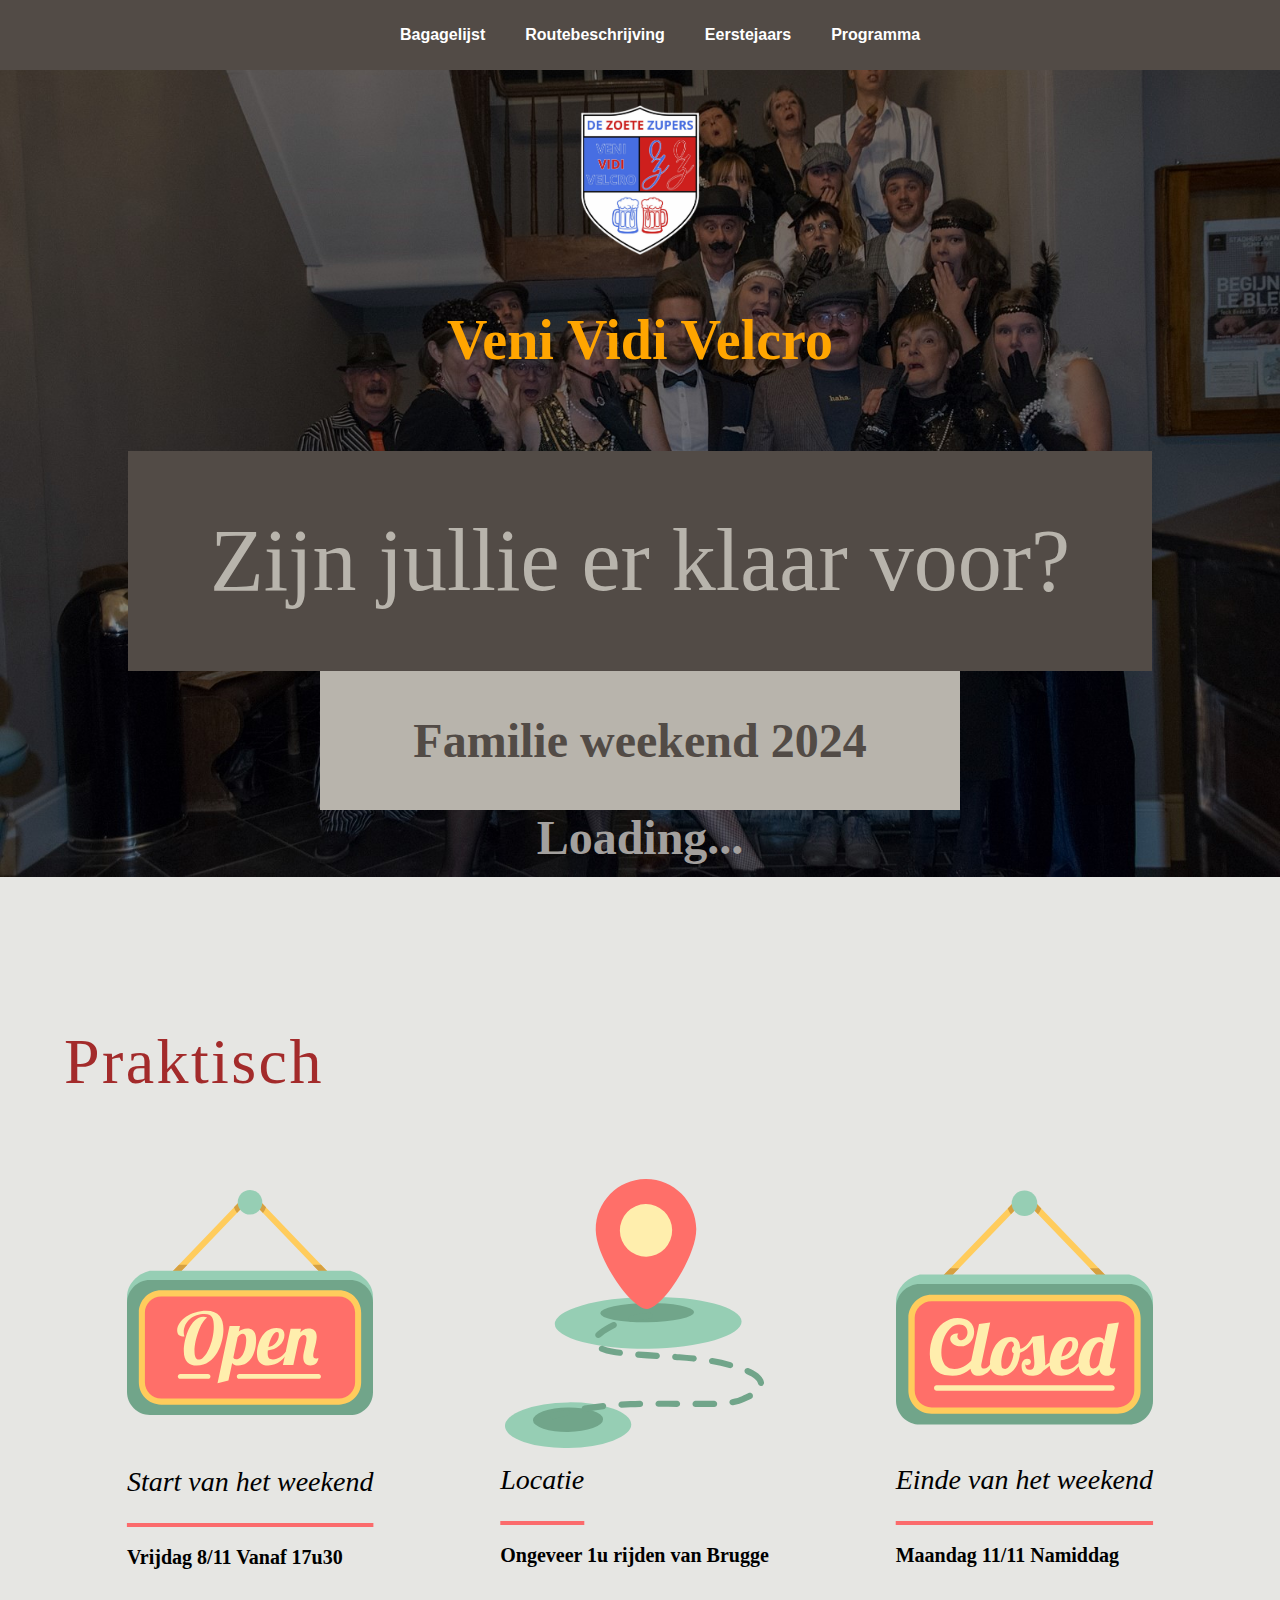
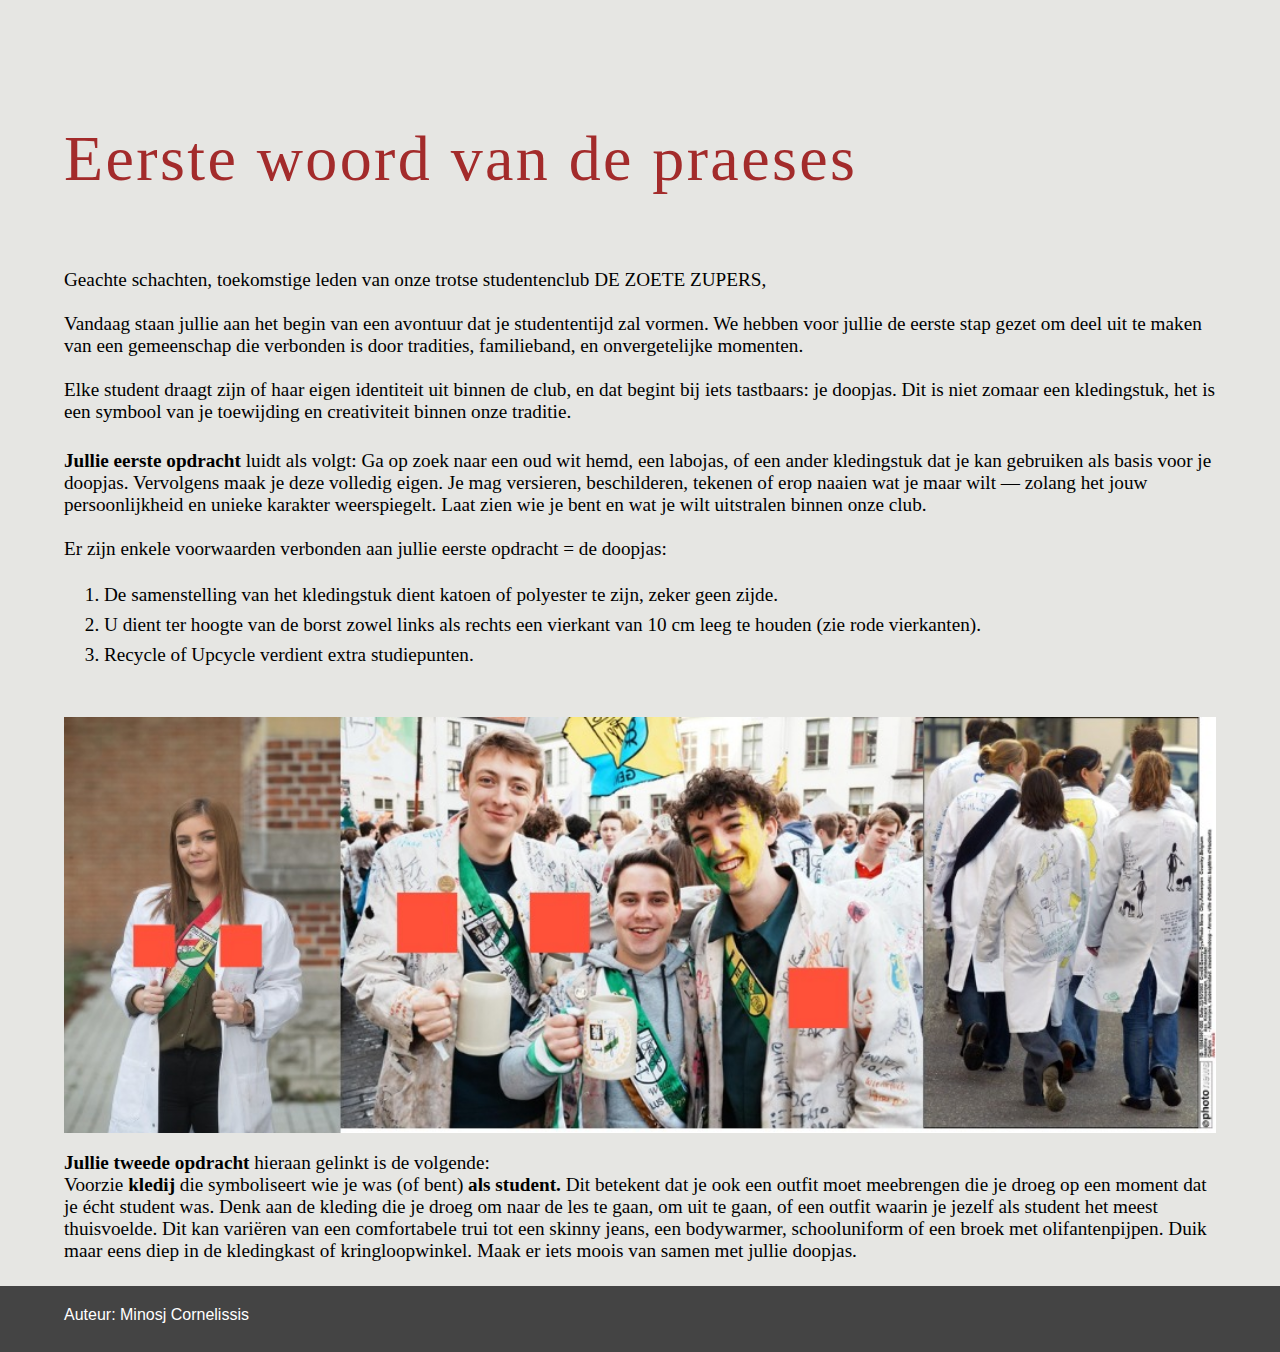
<file: index.html>
<!DOCTYPE html>
<html lang="nl">
<head>
    <meta charset="UTF-8">
    <meta name = "viewport" content = "width=device-width, initial-scale = 1, user-scalable=no maximum-scale=1">
    <meta name = "author" content = "Simon Cornelissis">
    <meta name = "description" content = "De Zoete Zupers website">
    <title>De Zoete Zupers</title>
    <link rel = "icon" type="image/png" href= "/images/Icons/kleurtransparent.png">
    <!-- Personal Stylesheet -->
    <link href= "stylesheet.css" rel = "stylesheet">
</head>
<body>
    <div class ="background">
        <header>
            <nav>
                <div class="burger" id="burger">
                    &#9776;
                  </div>
                <ul class="nav-links" id="nav-links">
                    <li><a href="bagagelijst/index.html">Bagagelijst</a></li>
                    <li><a href="routebeschrijving/index.html">Routebeschrijving</a></li>
                    <li><a href="eerstejaars/index.html">Eerstejaars</a></li>
                    <li><a href="programma/index.html">Programma</a>
                    </li>

                    
                </ul>
            </nav>
            <a href= "#">
                <div class="logo">
                    <img src="/images/Icons/kleurtransparent.png" alt="DeZoeteZupers Logo" title="Veni Vidi Velcro">
                </div>
              </a>
            <h2>Veni Vidi Velcro</h2>
        </header>
        <main>
            <div class="title">
                <h1>Zijn jullie er klaar voor?</h1>
            </div>
            <div class="subtitle">
                <h2>Familie weekend 2024</h2>
            </div>
            <div class="countdown-container">
                <div id="countdown" class="time">Loading...</div>
            </div>
            <div class="flex">
                <h2 class="praktisch-h2">Praktisch</h2>
            </div>
            <section class="praktische-informatie">
                <section class="open">
                    <img src="praktisch/images/reshot-icon-open-Y4J3NUPBLQ.svg" alt = "open" title = "open">
                    <h2>
                        Start van het weekend
                    </h2>
                    <p>
                        Vrijdag 8/11
                        Vanaf 17u30
                    </p>
        
                </section>
                <section class="map">
                    <img src="praktisch/images/reshot-icon-location-U8SKFGC7RP.svg" alt = "map" title = "map">
                    <h2>
                        Locatie
                    </h2>
                    <p>
                        Ongeveer 1u rijden van
                        Brugge
        
                    </p>
                    
                </section>
                <section class="closed">
                    <img src="praktisch/images/reshot-icon-closed-V5QFMRJ8ST.svg    " alt = "open" title = "open">
                    <h2>
                        Einde van het weekend
                    </h2>
                    <p>
                        Maandag 11/11
                        Namiddag
                    </p>
                    
                </section>

            </section>
            <section class = "eerste-woord">
                <h2>Eerste woord van de praeses</h2>
                <p>
                    Geachte schachten, toekomstige leden van onze trotse studentenclub DE ZOETE ZUPERS,
                    <br><br>
                    Vandaag staan jullie aan het begin van een avontuur dat je studententijd zal vormen.
                    We hebben voor jullie de eerste stap gezet om deel uit te maken van een gemeenschap die verbonden is door tradities,
                    familieband, en onvergetelijke momenten.
                    <br><br>
                    Elke student draagt zijn of haar eigen identiteit uit binnen de club, en dat begint bij iets tastbaars: je doopjas.
                    Dit is niet zomaar een kledingstuk, het is een symbool van je toewijding en creativiteit binnen onze traditie.
                </p>
                <p>
                    <b>Jullie eerste opdracht</b> luidt als volgt:
                    Ga op zoek naar een oud wit hemd, een labojas, of een ander kledingstuk dat je kan gebruiken als basis voor je doopjas.
                    Vervolgens maak je deze volledig eigen. Je mag versieren, beschilderen, tekenen of erop naaien wat je maar wilt — zolang
                    het jouw persoonlijkheid en unieke karakter weerspiegelt. Laat zien wie je bent en wat je wilt uitstralen binnen onze club.
                    <br><br>
                    Er zijn enkele voorwaarden verbonden aan jullie eerste opdracht = de doopjas:
                    <ol>
                        <li>De samenstelling van het kledingstuk dient katoen of polyester te zijn, zeker geen zijde.</li>
                        <li>U dient ter hoogte van de borst zowel links als rechts een vierkant van 10 cm leeg te houden (zie rode vierkanten).</li>
                        <li>Recycle of Upcycle verdient extra studiepunten.</li>
                    </ol>
                </p>
                <img src="images/Icons/pages/IMG-20241003-WA0001.jpg" alt="doopjassen" titel="Versiering doopjassen">
                <p>
                    <b>Jullie tweede opdracht</b> hieraan gelinkt is de volgende:<br>
                    Voorzie <b>kledij</b> die symboliseert wie je was (of bent) <b>als student.</b> Dit betekent dat je ook een outfit moet meebrengen die je
                    droeg op een moment dat je écht student was. Denk aan de kleding die je droeg om naar de les te gaan, om uit te gaan, of
                    een outfit waarin je jezelf als student het meest thuisvoelde. Dit kan variëren van een comfortabele trui tot een skinny
                    jeans, een bodywarmer, schooluniform of een broek met olifantenpijpen. Duik maar eens diep in de kledingkast of
                    kringloopwinkel. Maak er iets moois van samen met jullie doopjas.
                </p>
            </section>
        </main>
        <footer>
            <p>Auteur: Minosj Cornelissis</p>
        </footer>
    </div>
    <script src="clock.js"></script>
    <script src="burger.js"></script>
    <script type="text/javascript">
        var elm=document.getElementsByTagName("html")[0];
        elm.style.display="none";
        document.addEventListener("DOMContentLoaded",function(event) {elm.style.display="block"; });
        </script>

</html>
</file>
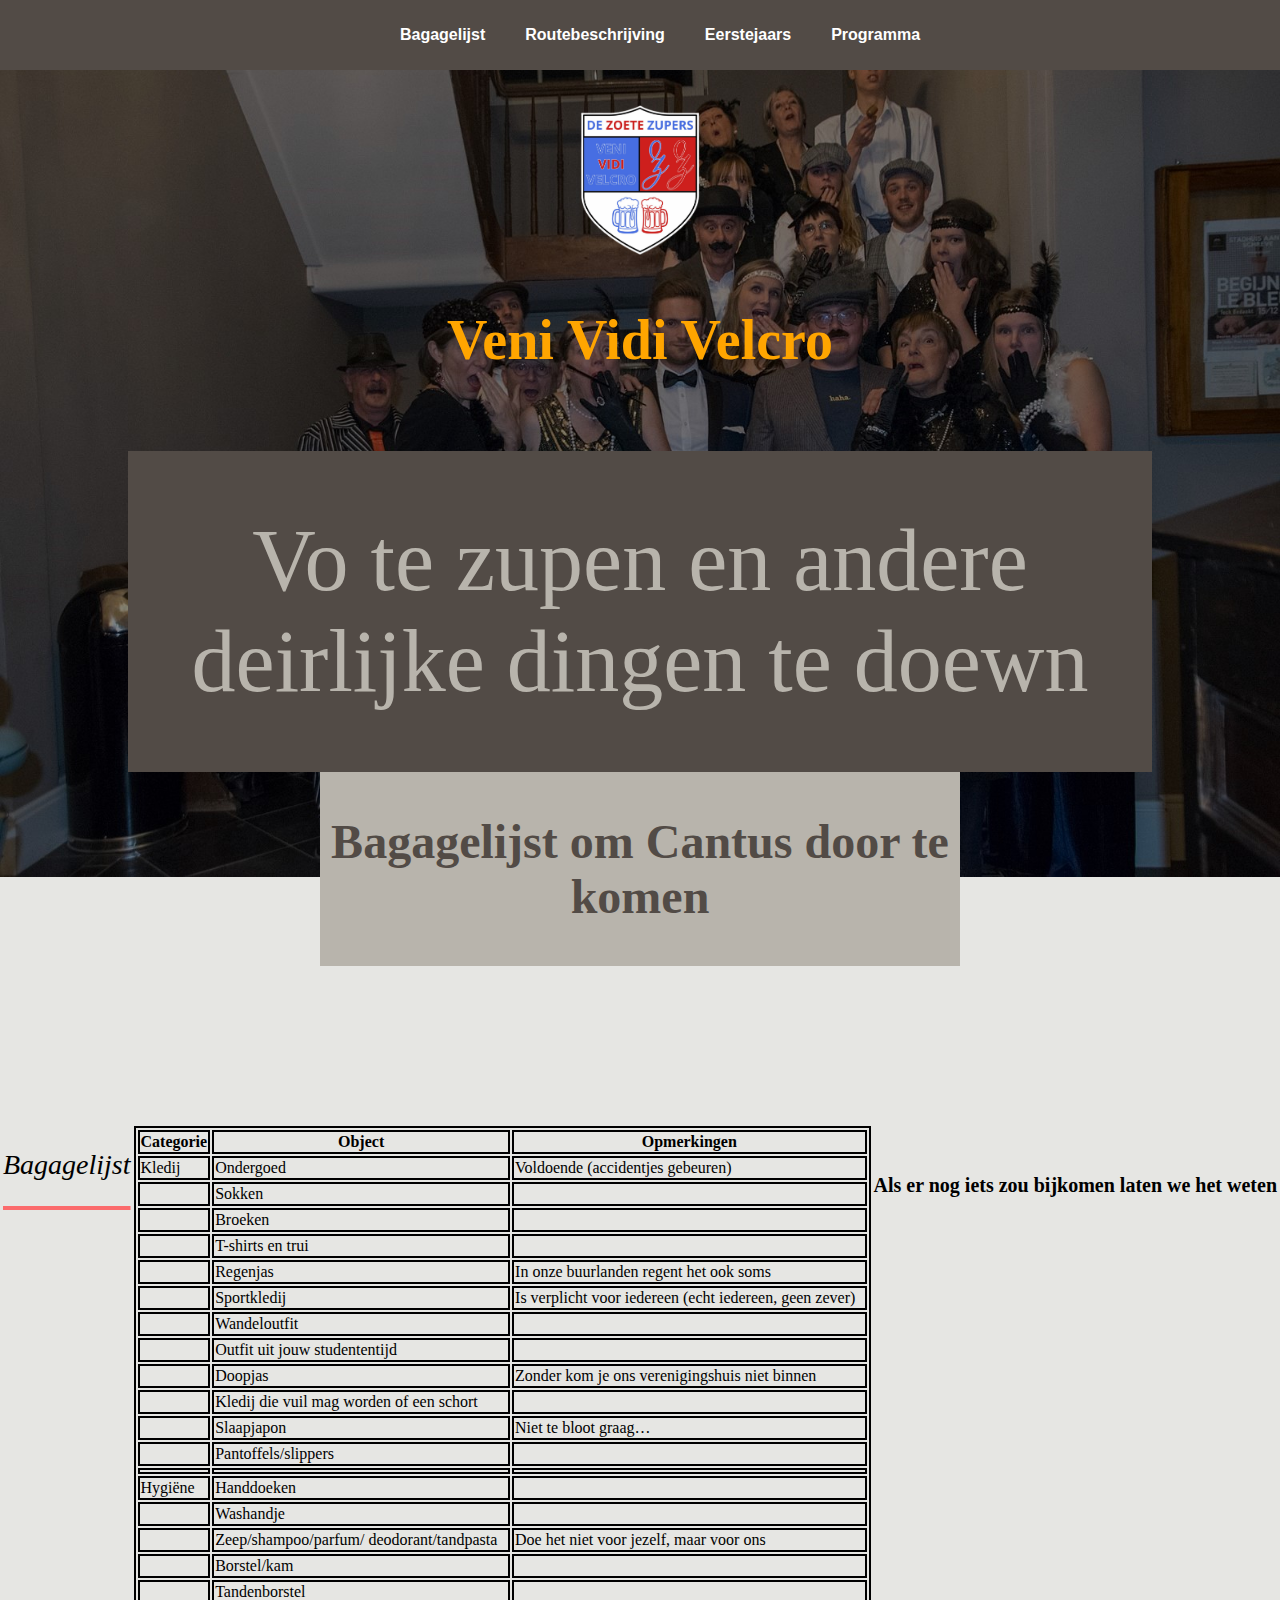
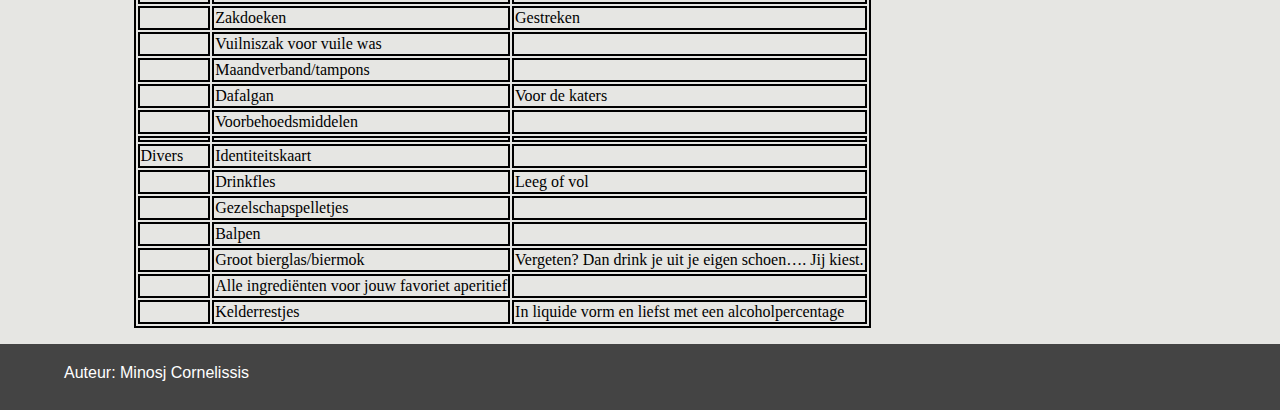
<file: bagagelijst/index.html>
<!DOCTYPE html>
<html lang="nl">
<head>
    <meta charset="UTF-8">
    <meta name = "viewport" content = "width=device-width, initial-scale = 1, user-scalable=no maximum-scale=1">
    <meta name = "author" content = "Simon Cornelissis">
    <meta name = "description" content = "Baggagelijst zoe daje zoe kunn zupen">
    <title>De Zoete Zupers | Baggagelijst</title>
    <link rel = "icon" type="image/png" href= "../images/Icons/kleurtransparent.png">
    <!-- Personal Stylesheet -->
    <link href= "../stylesheet.css" rel = "stylesheet">
</head>
<body>
  <div class = "background">
    <header>
      <nav>
          <div class="burger" id="burger">
              &#9776;
          </div>
          <ul class="nav-links" id="nav-links">
              <li><a href="#">Bagagelijst</a></li>
              <li><a href="../routebeschrijving/index.html">Routebeschrijving</a></li>
              <li><a href="../eerstejaars/index.html">Eerstejaars</a></li>
              <li><a href="../programma/index.html">Programma</a>
            </li>

          </ul>
      </nav>
      <a href= "../index.html">
        <div class="logo">
            <img src="/images/Icons/kleurtransparent.png" alt="DeZoeteZupers Logo" title="Veni Vidi Velcro">
        </div>
      </a>
      <h2>Veni Vidi Velcro</h2>
  </header>
    <main>
      <div class="title">
        <h1>Vo te zupen en andere deirlijke dingen te doewn </h1>
    </div>
    <div class="subtitle">
        <h2>Bagagelijst om Cantus door te komen</h2>
    </div>
    <section class="praktische-informatie baggagelijst">
      <h2>Bagagelijst</h2>
        <table class = "baggage"><thead>
            <tr>
              <th>Categorie</th>
              <th>Object</th>
              <th>Opmerkingen</th>
            </tr></thead>
          <tbody>
            <tr>
              <td>Kledij</td>
              <td>Ondergoed</td>
              <td>Voldoende &#40;accidentjes gebeuren&#41;</td>
            </tr>
            <tr>
              <td></td>
              <td>Sokken</td>
              <td></td>
            </tr>
            <tr>
              <td></td>
              <td>Broeken</td>
              <td></td>
            </tr>
            <tr>
              <td></td>
              <td>T-shirts en trui</td>
              <td></td>
            </tr>
            <tr>
              <td></td>
              <td>Regenjas</td>
              <td>In onze buurlanden regent het
                ook soms</td>
            </tr>
            <tr>
              <td></td>
              <td>Sportkledij</td>
              <td>Is verplicht voor iedereen &#40;echt
                iedereen, geen zever&#41;</td>
            </tr>
            <tr>
              <td></td>
              <td>Wandeloutfit</td>
              <td></td>
            </tr>
            <tr>
              <td></td>
              <td>Outfit uit jouw studententijd</td>
              <td></td>
            </tr>
            <tr>
              <td></td>
              <td>Doopjas</td>
              <td>Zonder kom je ons
                verenigingshuis niet binnen</td>
            </tr>
            <tr>
              <td></td>
              <td>Kledij die vuil mag worden of een
                schort</td>
              <td></td>
            </tr>
            <tr>
              <td></td>
              <td>Slaapjapon</td>
              <td>Niet te bloot graag…</td>
            </tr>
            <tr>
              <td></td>
              <td>Pantoffels/slippers</td>
              <td></td>
            </tr>
            <tr>
              <td></td>
              <td></td>
              <td></td>
            </tr>
            <tr>
              <td>Hygiëne</td>
              <td>Handdoeken</td>
              <td></td>
            </tr>
            <tr>
              <td></td>
              <td>Washandje</td>
              <td></td>
            </tr>
            <tr>
              <td></td>
              <td>Zeep/shampoo/parfum/
                deodorant/tandpasta</td>
              <td>Doe het niet voor jezelf, maar
                voor ons</td>
            </tr>
            <tr>
              <td></td>
              <td>Borstel/kam</td>
              <td></td>
            </tr>
            <tr>
              <td></td>
              <td>Tandenborstel</td>
              <td></td>
            </tr>
            <tr>
              <td></td>
              <td>Zakdoeken</td>
              <td>Gestreken</td>
            </tr>
            <tr>
              <td></td>
              <td>Vuilniszak voor vuile was</td>
              <td></td>
            </tr>
            <tr>
              <td></td>
              <td>Maandverband/tampons</td>
              <td></td>
            </tr>
            <tr>
              <td></td>
              <td>Dafalgan</td>
              <td>Voor de katers</td>
            </tr>
            <tr>
              <td></td>
              <td>Voorbehoedsmiddelen</td>
              <td></td>
            </tr>
            <tr>
              <td></td>
              <td></td>
              <td></td>
            </tr>
            <tr>
              <td>Divers</td>
              <td>Identiteitskaart</td>
              <td></td>
            </tr>
            <tr>
              <td></td>
              <td>Drinkfles</td>
              <td>Leeg of vol</td>
            </tr>
            <tr>
              <td></td>
              <td>Gezelschapspelletjes</td>
              <td></td>
            </tr>
            <tr>
              <td></td>
              <td>Balpen</td>
              <td></td>
            </tr>
            <tr>
              <td></td>
              <td>Groot bierglas/biermok</td>
              <td>Vergeten? Dan drink je uit je eigen
                schoen…. Jij kiest.</td>
            </tr>
            <tr>
              <td></td>
              <td>Alle ingrediënten voor jouw
                favoriet aperitief</td>
              <td></td>
            </tr>
            <tr>
              <td></td>
              <td>Kelderrestjes</td>
              <td>In liquide vorm en liefst met een
                alcoholpercentage</td>
            </tr>
          </tbody></table>
          <section class = "disclaimer">
            <p>Als er nog iets zou bijkomen laten we het weten</p>    
        </section>

    </section>
      </main>
      <footer>
          <p>Auteur: Minosj Cornelissis</p>
      </footer>

  </div>

    <script src="../burger.js"></script>
    <script type="text/javascript">
      var elm=document.getElementsByTagName("html")[0];
      elm.style.display="none";
      document.addEventListener("DOMContentLoaded",function(event) {elm.style.display="block"; });
      </script>
</body>
</html>
</file>
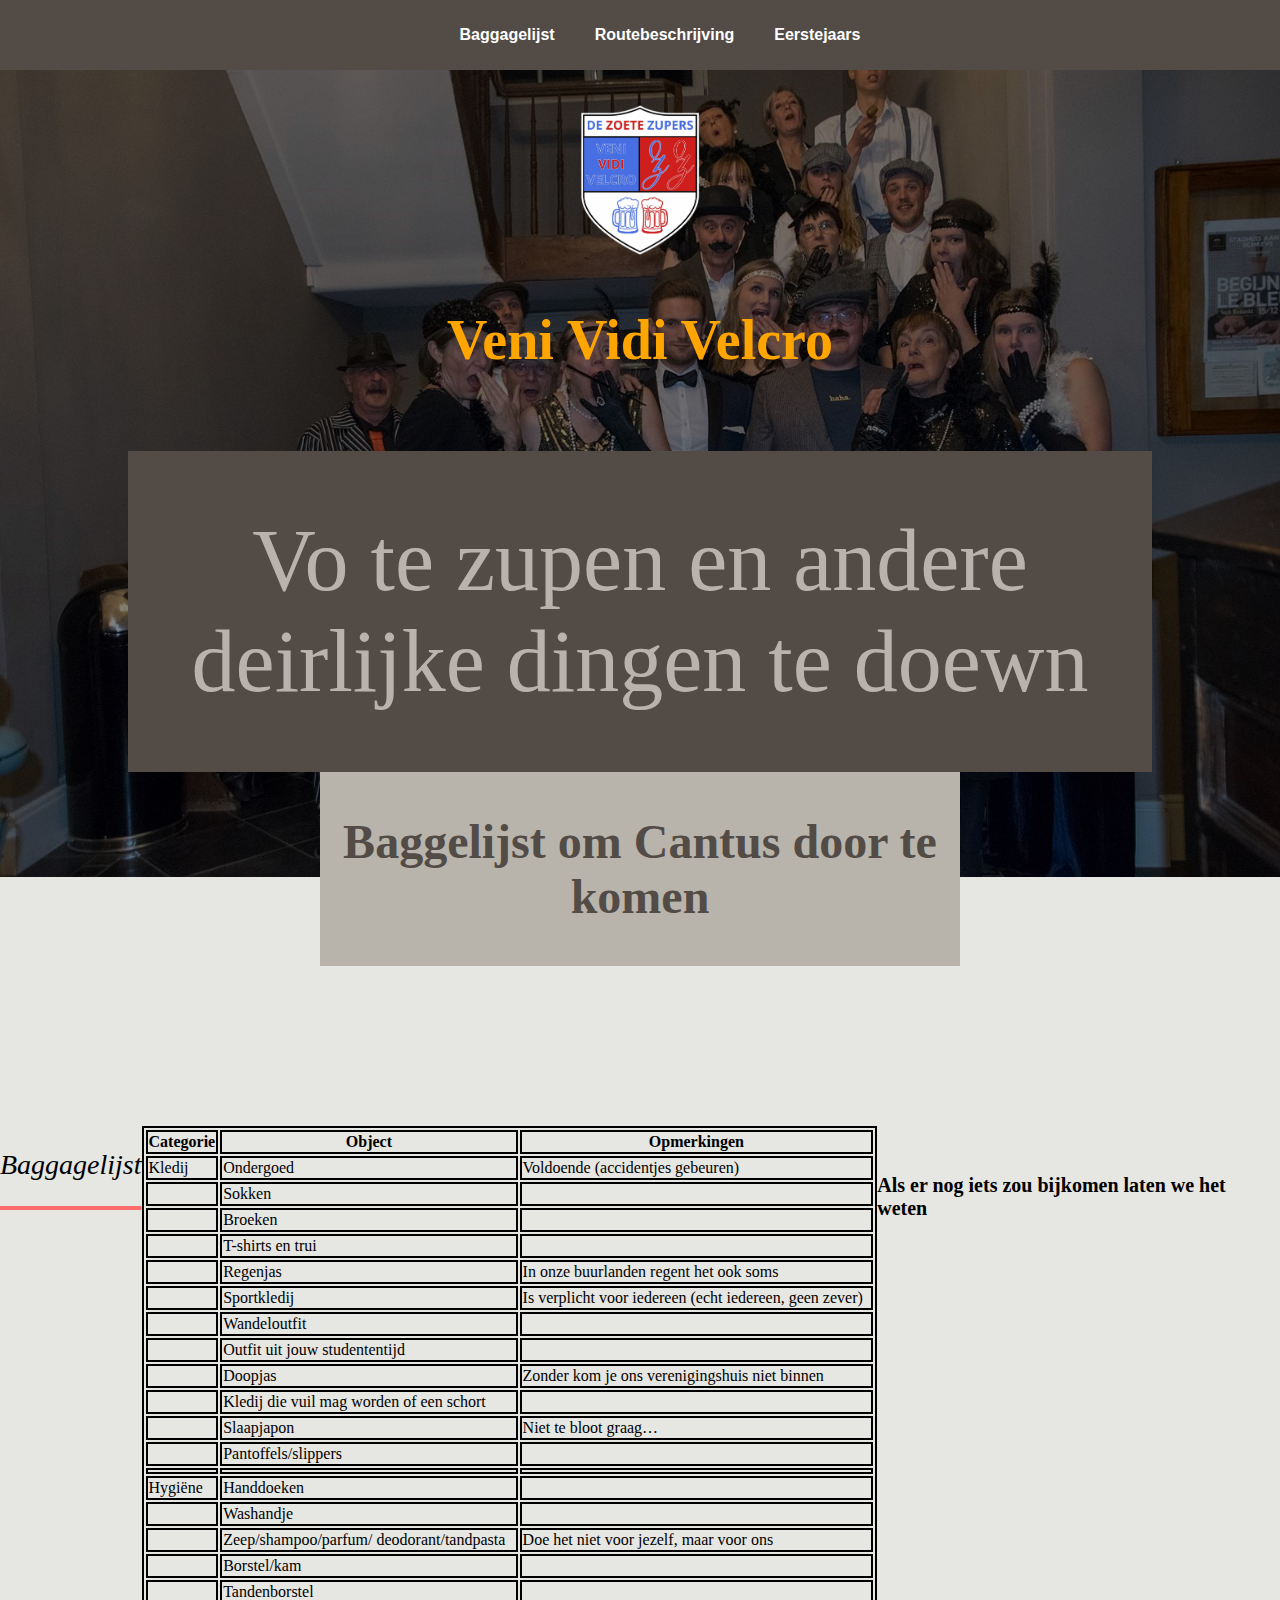
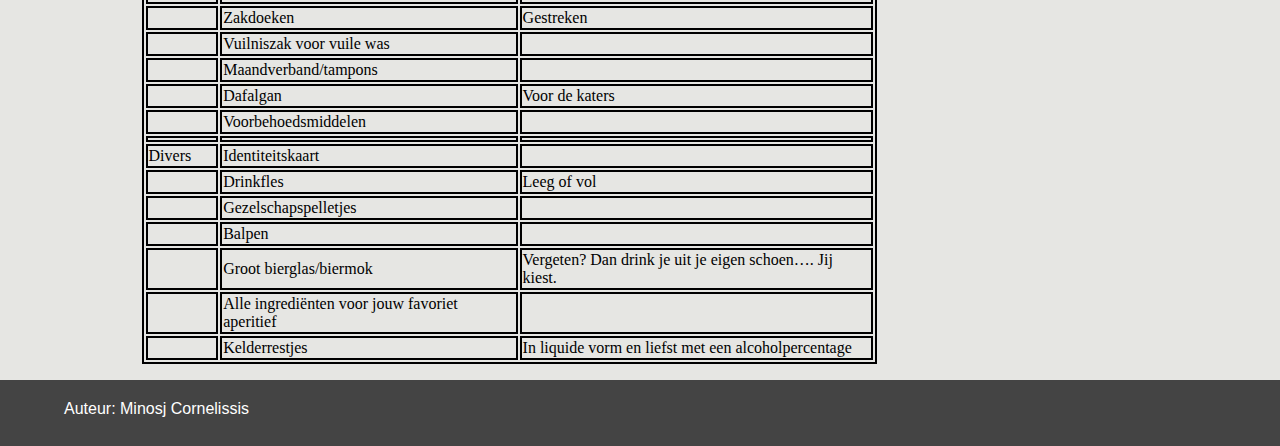
<file: baggagelijst/index.html>
<!DOCTYPE html>
<html lang="nl">
<head>
    <meta charset="UTF-8">
    <meta name = "viewport" content = "width=device-width, initial-scale = 1, user-scalable=no maximum-scale=1">
    <meta name = "author" content = "Simon Cornelissis">
    <meta name = "description" content = "Baggagelijst zoe daje zoe kunn zupen">
    <title>De Zoete Zupers | Baggagelijst</title>
    <link rel = "icon" type="image/png" href= "../images/Icons/kleurtransparent.png">
    <!-- Personal Stylesheet -->
    <link href= "../stylesheet.css" rel = "stylesheet">
</head>
<body>
  <div class = "background">
    <header>
      <nav>
          <div class="burger" id="burger">
              &#9776;
          </div>
          <ul class="nav-links" id="nav-links">
              <li><a href="#">Baggagelijst</a></li>
              <li><a href="#">Routebeschrijving</a></li>
              <li><a href="../eerstejaars/index.html">Eerstejaars</a></li>
                <ul>
                    <li><a href="#">Dag 1</a></li>
                    <li><a href="#">Dag 2</a></li>
                    <li><a href="#">Dag 3</a></li>
                    <li><a href="#">Dag 4</a></li>
                </ul>
            </li>
          </ul>
      </nav>
      <a href= "../index.html">
        <div class="logo">
            <img src="/images/Icons/kleurtransparent.png" alt="DeZoeteZupers Logo" title="Veni Vidi Velcro">
        </div>
      </a>
      <h2>Veni Vidi Velcro</h2>
  </header>
    <main>
      <div class="title">
        <h1>Vo te zupen en andere deirlijke dingen te doewn </h1>
    </div>
    <div class="subtitle">
        <h2>Baggelijst om Cantus door te komen</h2>
    </div>
    <section class="praktische-informatie baggagelijst">
      <h2>Baggagelijst</h2>
        <table class = "baggage"><thead>
            <tr>
              <th>Categorie</th>
              <th>Object</th>
              <th>Opmerkingen</th>
            </tr></thead>
          <tbody>
            <tr>
              <td>Kledij</td>
              <td>Ondergoed</td>
              <td>Voldoende &#40;accidentjes gebeuren&#41;</td>
            </tr>
            <tr>
              <td></td>
              <td>Sokken</td>
              <td></td>
            </tr>
            <tr>
              <td></td>
              <td>Broeken</td>
              <td></td>
            </tr>
            <tr>
              <td></td>
              <td>T-shirts en trui</td>
              <td></td>
            </tr>
            <tr>
              <td></td>
              <td>Regenjas</td>
              <td>In onze buurlanden regent het
                ook soms</td>
            </tr>
            <tr>
              <td></td>
              <td>Sportkledij</td>
              <td>Is verplicht voor iedereen &#40;echt
                iedereen, geen zever&#41;</td>
            </tr>
            <tr>
              <td></td>
              <td>Wandeloutfit</td>
              <td></td>
            </tr>
            <tr>
              <td></td>
              <td>Outfit uit jouw studententijd</td>
              <td></td>
            </tr>
            <tr>
              <td></td>
              <td>Doopjas</td>
              <td>Zonder kom je ons
                verenigingshuis niet binnen</td>
            </tr>
            <tr>
              <td></td>
              <td>Kledij die vuil mag worden of een
                schort</td>
              <td></td>
            </tr>
            <tr>
              <td></td>
              <td>Slaapjapon</td>
              <td>Niet te bloot graag…</td>
            </tr>
            <tr>
              <td></td>
              <td>Pantoffels/slippers</td>
              <td></td>
            </tr>
            <tr>
              <td></td>
              <td></td>
              <td></td>
            </tr>
            <tr>
              <td>Hygiëne</td>
              <td>Handdoeken</td>
              <td></td>
            </tr>
            <tr>
              <td></td>
              <td>Washandje</td>
              <td></td>
            </tr>
            <tr>
              <td></td>
              <td>Zeep/shampoo/parfum/
                deodorant/tandpasta</td>
              <td>Doe het niet voor jezelf, maar
                voor ons</td>
            </tr>
            <tr>
              <td></td>
              <td>Borstel/kam</td>
              <td></td>
            </tr>
            <tr>
              <td></td>
              <td>Tandenborstel</td>
              <td></td>
            </tr>
            <tr>
              <td></td>
              <td>Zakdoeken</td>
              <td>Gestreken</td>
            </tr>
            <tr>
              <td></td>
              <td>Vuilniszak voor vuile was</td>
              <td></td>
            </tr>
            <tr>
              <td></td>
              <td>Maandverband/tampons</td>
              <td></td>
            </tr>
            <tr>
              <td></td>
              <td>Dafalgan</td>
              <td>Voor de katers</td>
            </tr>
            <tr>
              <td></td>
              <td>Voorbehoedsmiddelen</td>
              <td></td>
            </tr>
            <tr>
              <td></td>
              <td></td>
              <td></td>
            </tr>
            <tr>
              <td>Divers</td>
              <td>Identiteitskaart</td>
              <td></td>
            </tr>
            <tr>
              <td></td>
              <td>Drinkfles</td>
              <td>Leeg of vol</td>
            </tr>
            <tr>
              <td></td>
              <td>Gezelschapspelletjes</td>
              <td></td>
            </tr>
            <tr>
              <td></td>
              <td>Balpen</td>
              <td></td>
            </tr>
            <tr>
              <td></td>
              <td>Groot bierglas/biermok</td>
              <td>Vergeten? Dan drink je uit je eigen
                schoen…. Jij kiest.</td>
            </tr>
            <tr>
              <td></td>
              <td>Alle ingrediënten voor jouw
                favoriet aperitief</td>
              <td></td>
            </tr>
            <tr>
              <td></td>
              <td>Kelderrestjes</td>
              <td>In liquide vorm en liefst met een
                alcoholpercentage</td>
            </tr>
          </tbody></table>
          <section class = "disclaimer">
            <p>Als er nog iets zou bijkomen laten we het weten</p>    
        </section>

    </section>
      </main>
      <footer>
          <p>Auteur: Minosj Cornelissis</p>
      </footer>

  </div>

    <script src="../burger.js"></script>
    <script type="text/javascript">
      var elm=document.getElementsByTagName("html")[0];
      elm.style.display="none";
      document.addEventListener("DOMContentLoaded",function(event) {elm.style.display="block"; });
      </script>
</body>
</html>
</file>
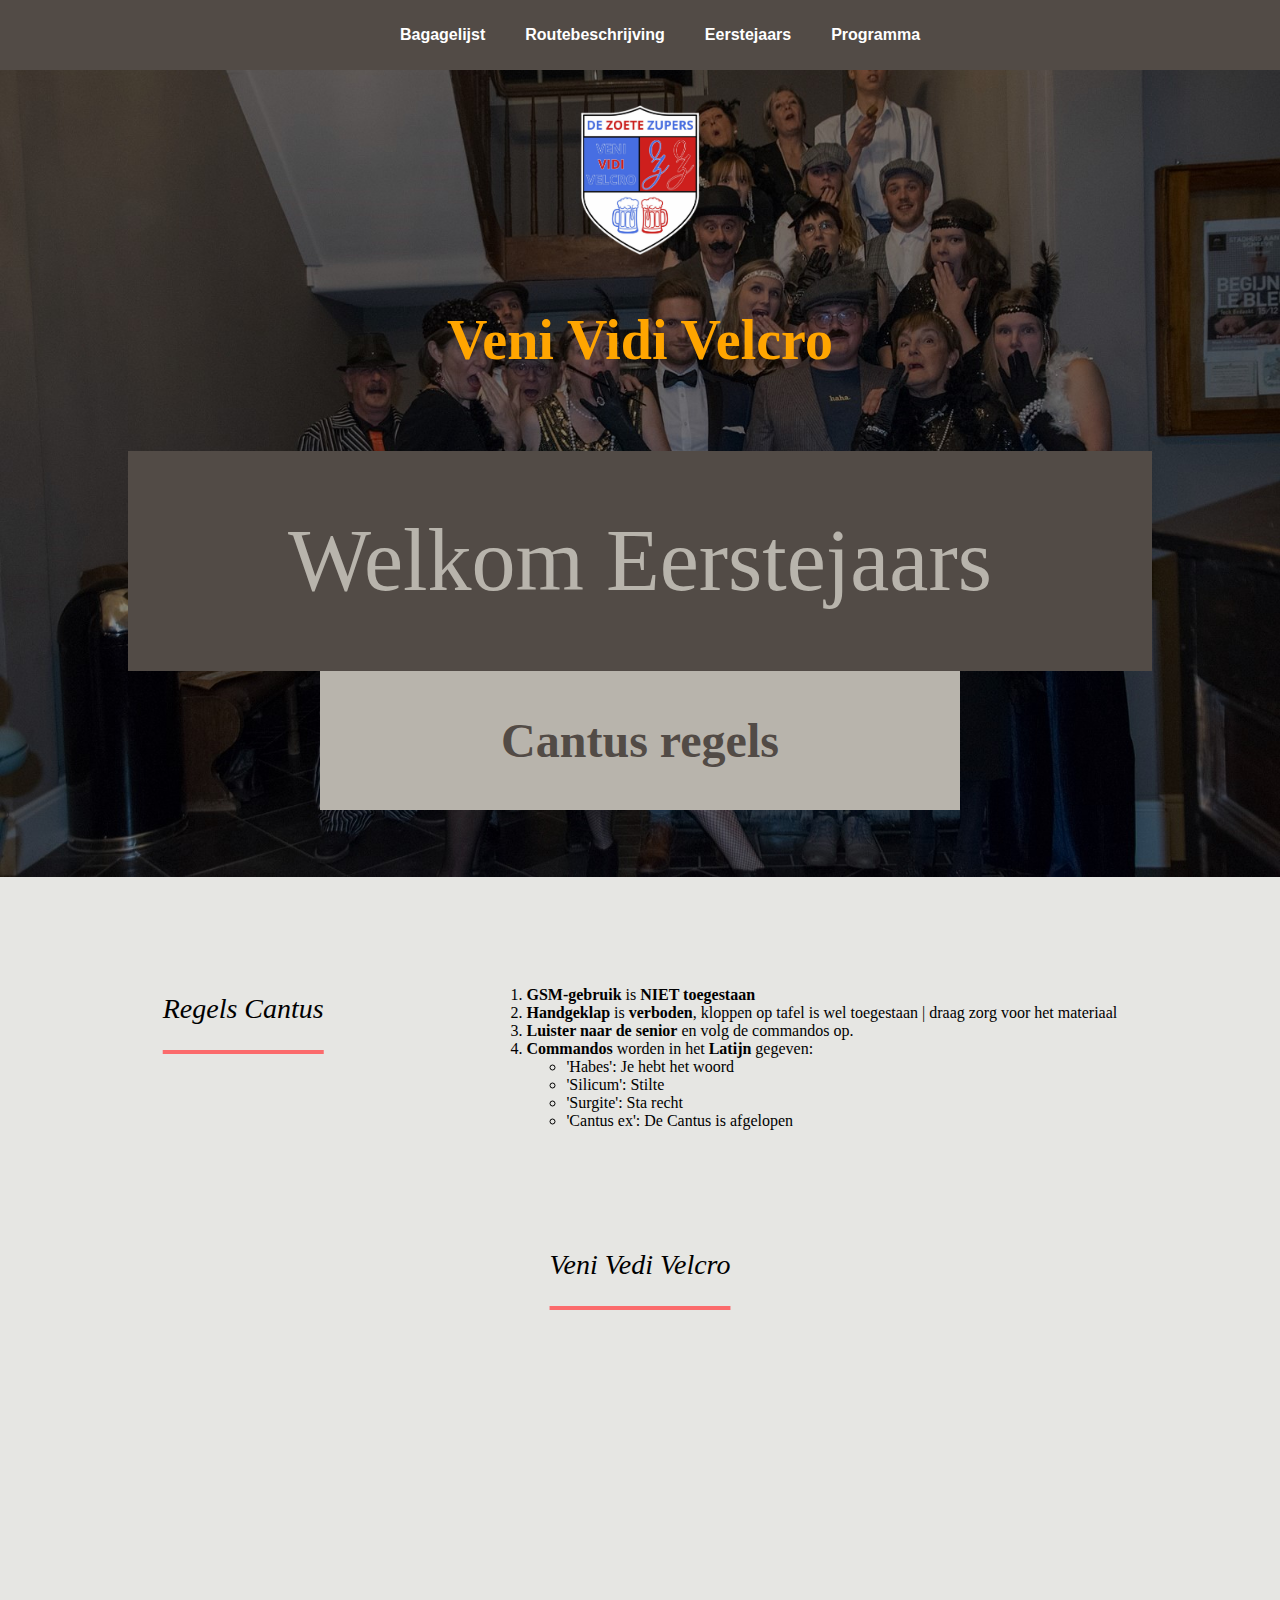
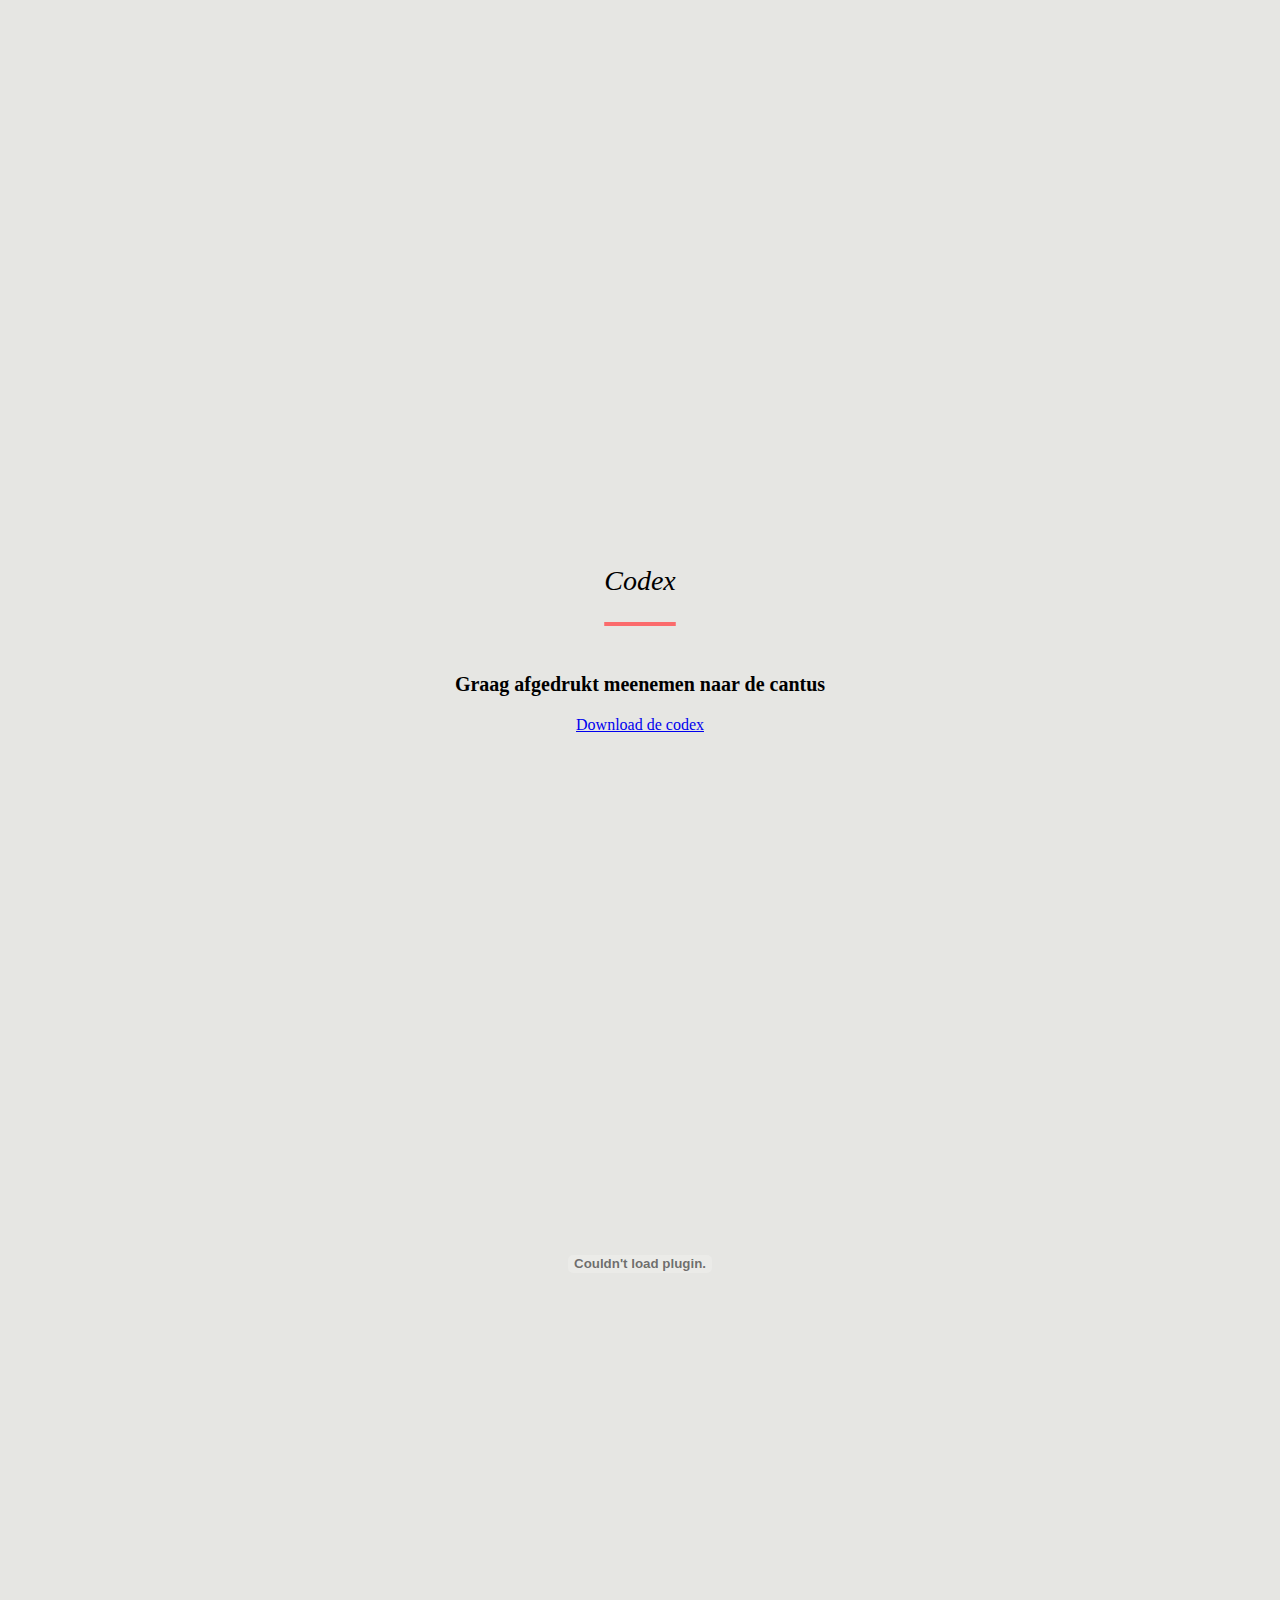
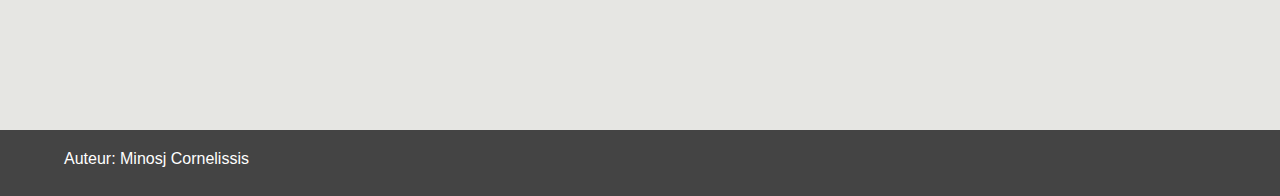
<file: eerstejaars/index.html>
<!DOCTYPE html>
<html lang="nl">
<head>
    <meta charset="UTF-8">
    <meta name = "viewport" content = "width=device-width, initial-scale = 1, user-scalable=no maximum-scale=1">
    <meta name = "author" content = "Simon Cornelissis">
    <meta name = "description" content = "Regeltjes daje moe vulgn">
    <title>De Zoete Zupers | Eerstejaars</title>
    <link rel = "icon" type="image/png" href= "../images/Icons/kleurtransparent.png">
    <!-- Personal Stylesheet -->
    <link href= "../stylesheet.css" rel = "stylesheet">
</head>
<body>
  <div class = "background">
    <header>
      <nav>
          <div class="burger" id="burger">
              &#9776;
          </div>
          <ul class="nav-links" id="nav-links">
              <li><a href="../bagagelijst/index.html">Bagagelijst</a></li>
              <li><a href="../routebeschrijving/index.html">Routebeschrijving</a></li>
              <li><a href="../eerstejaars/index.html">Eerstejaars</a></li>
              <li><a href="../programma/index.html">Programma</a>
            </li>

          </ul>
      </nav>
      <a href= "../index.html">
        <div class="logo">
            <img src="/images/Icons/kleurtransparent.png" alt="DeZoeteZupers Logo" title="Veni Vidi Velcro">
        </div>
      </a> 
      <h2>Veni Vidi Velcro</h2>
  </header>
    <main>
      <div class="title">
        <h1>Welkom Eerstejaars</h1>
    </div>
    <div class="subtitle">
        <h2>Cantus regels</h2>
    </div>
    <section class="praktische-informatie cantus">
      <h2>Regels Cantus</h2>
      <ol>
        <li>
            <b>GSM-gebruik</b> is <b>NIET toegestaan</b>
        </li>
        <li>
            <b>Handgeklap</b> is <b>verboden</b>, kloppen op tafel is wel toegestaan | draag zorg voor het materiaal
        </li>
        <li>
            <b>Luister naar de senior</b> en volg de commandos op.
        </li>
        <li><b>Commandos</b> worden in het <b>Latijn</b> gegeven: <ul>
            <li>
                'Habes': Je hebt het woord
            </li>
            <li>
                'Silicum': Stilte
            </li>
            <li>
                'Surgite': Sta recht
            </li>
            <li>
                'Cantus ex': De Cantus is afgelopen
            </li>

        </ul></li>

      </ol>
    </section>
    <section class="praktische-informatie codex">
        <h2>Veni Vedi Velcro</h2>
        <iframe src="https://www.youtube.com/embed/IhJuIbLNxag?si=YUvOBBFp7vmJk19r" title="YouTube video player" frameborder="0" allow="accelerometer; autoplay; clipboard-write; encrypted-media; gyroscope; picture-in-picture; web-share" referrerpolicy="strict-origin-when-cross-origin" allowfullscreen></iframe>
        <h2>Codex</h2>
        <p>Graag afgedrukt meenemen naar de cantus</p>
        <a href="info/codex.pdf" download="info/codex.pdf">Download de codex</a>
        <object 
        type = "application/pdf"
        data = "info/codex.pdf"
          ></object>

    </section>
      </main>
      <footer>
          <p>Auteur: Minosj Cornelissis</p>
      </footer>

  </div>

    <script src="../burger.js"></script>
    <script type="text/javascript">
      var elm=document.getElementsByTagName("html")[0];
      elm.style.display="none";
      document.addEventListener("DOMContentLoaded",function(event) {elm.style.display="block"; });
      </script>
</body>
</html>
</file>
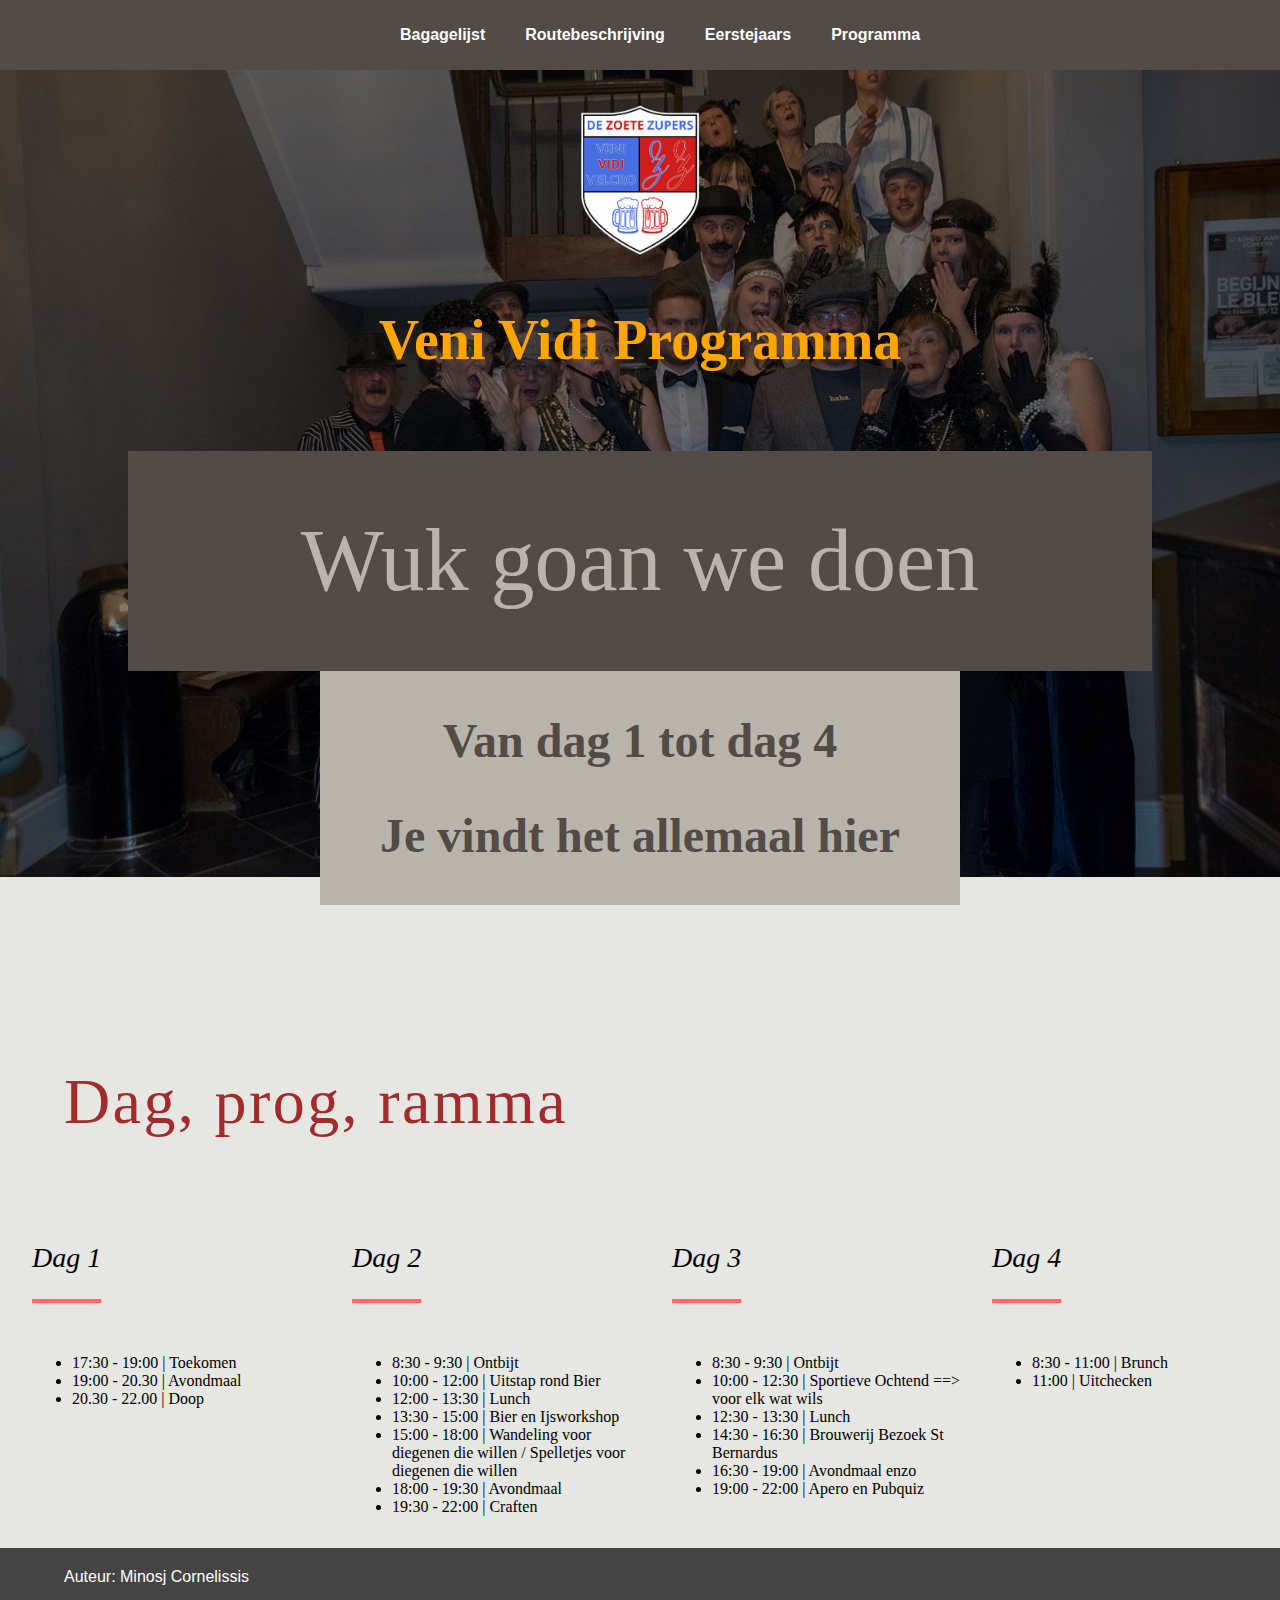
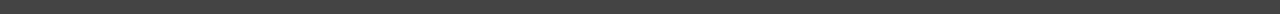
<file: programma/index.html>
<!DOCTYPE html>
<html lang="nl">
<head>
    <meta charset="UTF-8">
    <meta name = "viewport" content = "width=device-width, initial-scale = 1, user-scalable=no maximum-scale=1">
    <meta name = "author" content = "Simon Cornelissis">
    <meta name = "description" content = "De Zoete Zupers website">
    <title>De Zoete Zupers | Programma</title>
    <link rel = "icon" type="image/png" href= "/images/Icons/kleurtransparent.png">
    <!-- Personal Stylesheet -->
    <link href= "../stylesheet.css" rel = "stylesheet">
</head>
<body>
    <div class = "background">       
    <header class ="programma-header">
            <nav>
                <div class="burger" id="burger">
                    &#9776;
                  </div>
                <ul class="nav-links" id="nav-links">
                    <li><a href="../bagagelijst/index.html">Bagagelijst</a></li>
                    <li><a href="../routebeschrijving/index.html">Routebeschrijving</a></li>
                    <li><a href="../eerstejaars/index.html">Eerstejaars</a></li>
                    <li><a href="#">Programma</a>
                    </li>
                    
                </ul>
            </nav>
            <a href= "../index.html">
                <div class="logo">
                    <img src="/images/Icons/kleurtransparent.png" alt="DeZoeteZupers Logo" title="Veni Vidi Velcro">
                </div>
            </a>
            <h2>Veni Vidi Programma</h2>
            
    </header>
    <main>
        <div class="title">
            <h1>Wuk goan we doen</h1>
        </div>
        <div class="subtitle">
            <h2>Van dag 1 tot dag 4</h2>
            <h2>Je vindt het allemaal hier</h2>
        </div>
        <div class="flex">
            <h2 class="praktisch-h2">Dag, prog, ramma</h2>
        </div>
        <section class="praktische-informatie">
            <section class = "dag-1">
                <h2>Dag 1</h2>
                <ul>
                    <li>17:30 - 19:00 | Toekomen</li>
                    <li>19:00 - 20.30 | Avondmaal</li>
                    <li>20.30 - 22.00 | Doop</li>
                </ul>

            </section>
            <section class = "dag-2">
                <h2>Dag 2</h2>
                <ul>
                    
                    <li>8:30 - 9:30 | Ontbijt</li>
                    <li>10:00 - 12:00 | Uitstap rond Bier</li>
                    <li>12:00 - 13:30 | Lunch</li>
                    <li>13:30 - 15:00 | Bier en Ijsworkshop</li>
                    <li>15:00 - 18:00 | Wandeling voor diegenen die willen / Spelletjes voor diegenen die willen</li>
                    <li>18:00 - 19:30 | Avondmaal</li>
                    <li>19:30 - 22:00 | Craften</li>
                    

                </ul>

            </section>
            <section class = "dag-3">
                <h2>Dag 3</h2>
                <ul>
                                    
                    <li>8:30 - 9:30 | Ontbijt</li>
                    <li>10:00 - 12:30 | Sportieve Ochtend ==> voor elk wat wils</li>
                    <li>12:30 - 13:30 | Lunch</li>
                    <li>14:30 - 16:30 | Brouwerij Bezoek St Bernardus</li>
                    <li>16:30 - 19:00 | Avondmaal enzo</li>
                    <li>19:00 - 22:00 | Apero en Pubquiz</li></ul>
                     

            </section>
            <section class = "dag-4">
                <h2>Dag 4</h2>
                <ul>
                    
                    <li>8:30 - 11:00 | Brunch</li>
                    <li>11:00 | Uitchecken</li>
                    
                </ul>

            </section>

        </section>
    </main>
    <footer>
        <p>Auteur: Minosj Cornelissis</p>
    </footer>
</div> 
    <script src="../burger.js"></script>

</body>
</html>
</file>
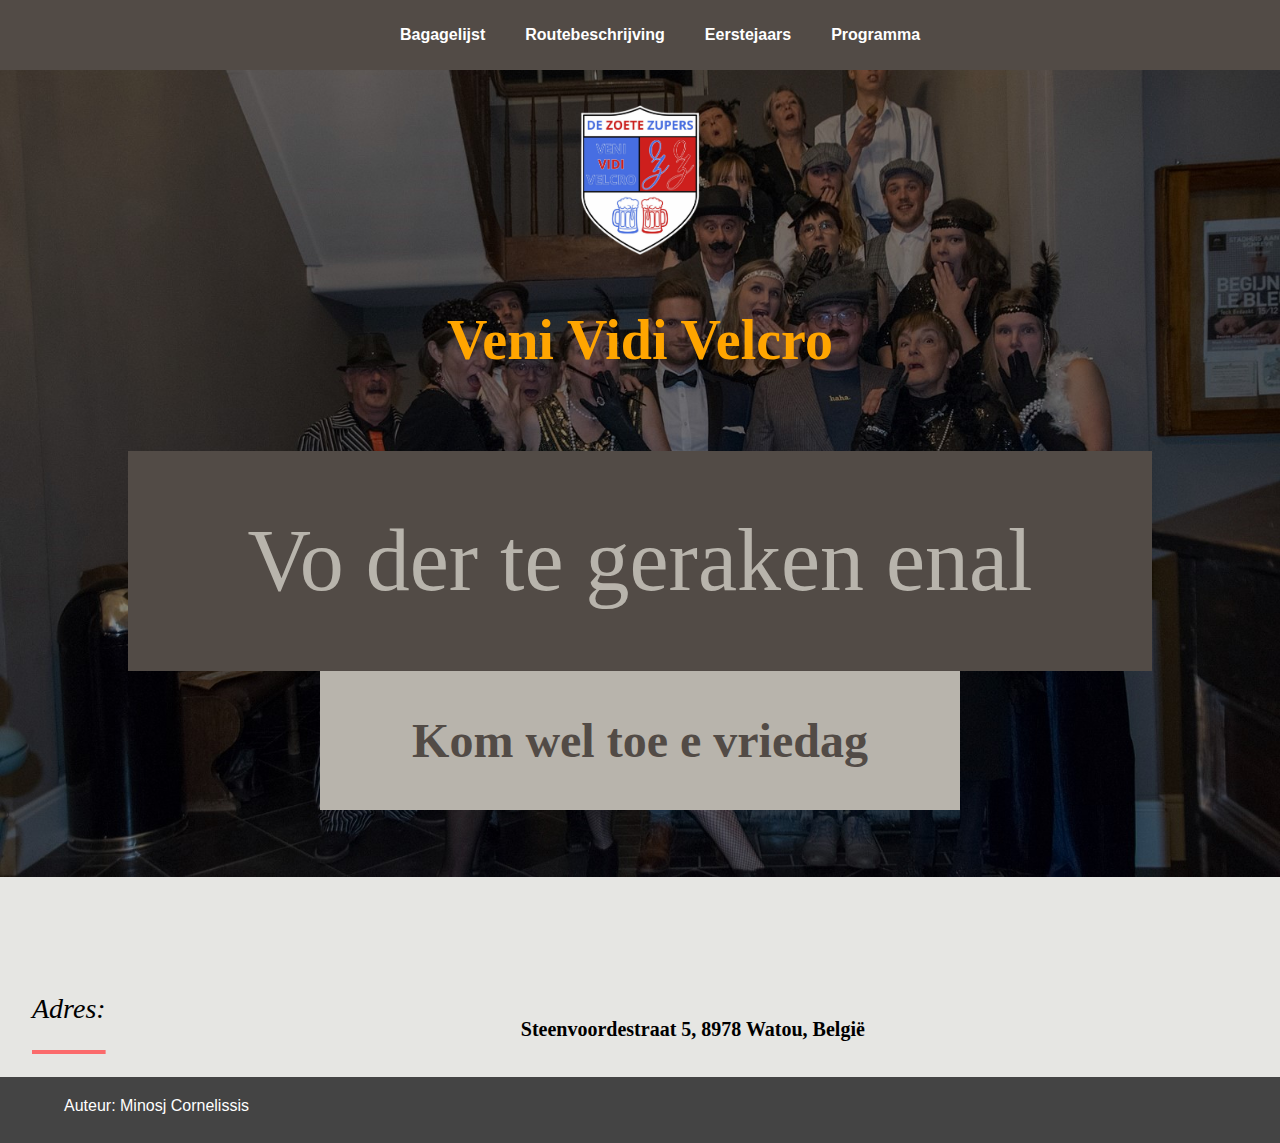
<file: routebeschrijving/index.html>
<!DOCTYPE html>
<html lang="nl">
<head>
    <meta charset="UTF-8">
    <meta name = "viewport" content = "width=device-width, initial-scale = 1, user-scalable=no maximum-scale=1">
    <meta name = "author" content = "Simon Cornelissis">
    <meta name = "description" content = "Route">
    <title>Route</title>
    <link rel = "icon" type="image/png" href= "/images/Icons/kleurtransparent.png">
    <!-- Personal Stylesheet -->
    <link href= "../stylesheet.css" rel = "stylesheet">
    <!-- Clock Function -->
</head>
<body>
    <div class ="background">
        <header>
            <nav>
                <div class="burger" id="burger">
                    &#9776;
                  </div>
                <ul class="nav-links" id="nav-links">
                    <li><a href="../bagagelijst/index.html">Bagagelijst</a></li>
                    <li><a href="#">Routebeschrijving</a></li>
                    <li><a href="../eerstejaars/index.html">Eerstejaars</a></li>
                    <li><a href="../programma/index.html">Programma</a>
                    </li>

                    
                </ul>
            </nav>
            <a href= "#">
                <div class="logo">
                    <img src="/images/Icons/kleurtransparent.png" alt="DeZoeteZupers Logo" title="Veni Vidi Velcro">
                </div>
              </a>
            <h2>Veni Vidi Velcro</h2>
        </header>

    <main>      
        <div class="title">
            <h1>Vo der te geraken enal</h1>
        </div>
        <div class="subtitle">
            <h2>Kom wel toe e vriedag</h2>
        </div>
        <section class = "praktische-informatie adres">
            <h2>Adres: </h2>
                <p>Steenvoordestraat 5, 8978 Watou, België</p>
        </section> 

    </main>
    <footer>
        <p>Auteur: Minosj Cornelissis</p>
    </footer>
    <script src="../burger.js"></script>

</body>
</html>
</file>
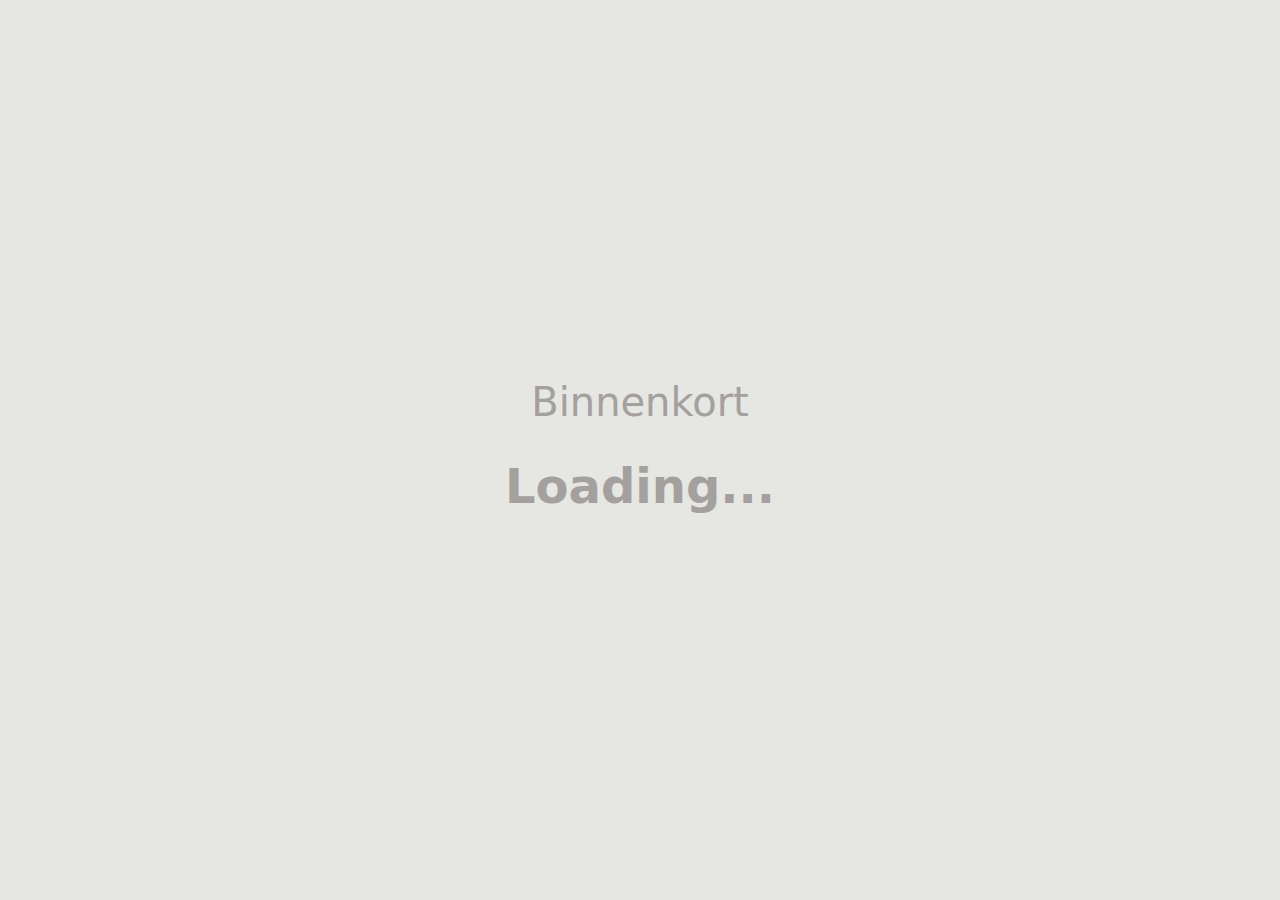
<file: clock.html>
<!DOCTYPE html>
<html lang="nl">
<head>
    <meta charset="UTF-8">
    <meta name = "viewport" content = "width=device-width, initial-scale = 1, user-scalable=no maximum-scale=1">
    <meta name = "author" content = "Simon Cornelissis">
    <meta name = "description" content = "Binnenkort">
    <title>Countdown</title>
    <link rel = "icon" type="image/png" href= "/images/Icons/kleurtransparent.png">
    <!-- Bootstrap CSS CDN -->
    <link href="https://cdn.jsdelivr.net/npm/bootstrap@5.3.0-alpha1/dist/css/bootstrap.min.css" rel="stylesheet">
    <!-- Personal Stylesheet -->
    <link href= "stylesheet.css" rel = "stylesheet">
    <!-- Clock Function -->
    <script src="clock.js"></script>
</head>
<body>
    <div class="countdown-container">
        <h1 class="mb-4">Binnenkort</h1>
        <div id="countdown" class="time">Loading...</div>
    </div>
</body>
</html>
</file>
<file: stylesheet.css>
body {
    background-color: #e6e6e3;
    display: flex;
    justify-content: center;
    align-items: center;
    height: 100vh;
    margin-left:0;
    margin-right:0;
    margin-top: 0;
    margin-bottom:0;
}
.countdown-container {
    text-align: center;
    color: #a3a09e;
}
.time {
    font-size: 3rem;
    font-weight: bold;
}
.background{
    background-image:url("images/Icons/pages/IMG-20241003-WA0000.jpg");
    background-position: center;
    background-size: 100%;
    width: 100%;
    height: 100vh;
    background-repeat: no-repeat;
}
.logo{
    height: 10rem;
    width: 10rem;
    margin-left: auto;
    margin-right: auto;
    display: flex;
    align-content: center;
    margin-top: 2rem;
}
main h1{
    font-size: 5.5rem;
    margin-left: auto;
    margin-right: auto;
    font-weight: lighter;
}
main h2{
    font-size: 3rem;
}
header{
    font-family: "Brush Script MT";
}
header h2{
    color: orange;
    font-size: 3.5rem;
    margin-left: auto;
    margin-right: auto;
    text-align: center;
    padding-bottom: 2rem;
}
.title{
    font-family: "Brush Script MT";
    margin-left: auto;
    margin-right: auto;
    text-align: center;
    color:#b8b4ac;
    background-color: #524b46;
    width:80%;
    padding-bottom:0.025rem;
    padding-top: 0.025rem;
}
.subtitle{
    margin-left: auto;
    margin-right: auto;
    text-align: center;
    color: #524b46;
    background-color: #b8b4ac;
    width: 50%;
    padding-top: 0.15rem;
    padding-bottom: 0.15rem;
}
.praktisch-h2{
    margin-top:10rem;
    margin-left: 4rem;
    margin-right: 4rem;
    font-family: "Brush Script MT";
    font-size: 4rem;
    font-weight: 200;
    letter-spacing: 0.15rem;
    color: #a32b2b;

}
.praktische-informatie{
    display: flex;
    flex-direction: row;
    flex-wrap: nowrap;
    margin-top: 5rem;
    justify-content: space-evenly;
}

.praktische-informatie h2{
    text-decoration: underline;
    text-decoration-color: #fb6b6c;
    text-underline-offset: 2rem;
    text-decoration-thickness: 0.25rem;
    font-size: 1.75rem;
    font-weight: lighter;
    font-style: italic;
    margin-bottom: 1.75rem;

}
.praktische-informatie p{
    margin-left: auto;
    margin-right: auto;
}
.map h2{
    margin-top: 0.75rem;
    margin-left: auto;
    margin-right: auto;
}
.open h2{
    margin-top: 2.3rem;
}

.praktische-informatie p{
    font-weight: bold;
    font-size: 1.25rem;
    margin-top: 3rem;
}
.eerste-woord{
    margin-left: 4rem;
    display: flex;
    flex-direction: column;
    flex-wrap: nowrap;
    margin-top: 5rem;
    justify-content: space-evenly;
    margin-right: 4rem;
}
.eerste-woord h2{
    font-family: "Brush Script MT";
    font-size: 4rem;
    font-weight: 200;
    letter-spacing: 0.15rem;
    color: #a32b2b;

}

.eerste-woord p, .eerste-woord li{
    font-size: 1.2rem;
    margin-bottom: 0.5rem;
    
}
footer{
    margin-top: 1rem;
    color: white;
    font-family: Arial, Helvetica, sans-serif;
    background-color: #444;
    padding-top: 0.25rem;
    padding-bottom: 0.75rem;
    width: 100vw;
}
footer p{
    margin-left: 4rem;
}


  
nav {
    display: flex;
    justify-content: space-around; 
    background-color: #524b46;
    color: #b8b4ac;
    padding: 10px;
    font-family: Arial, Helvetica, sans-serif;
    font-weight: 600;
}
  
nav .burger {
    cursor: pointer;
    font-size: 24px;
    color: white;
    display: none; /* Hidden initially, shown on small screens */
}
  
nav ul {
    list-style: none;
    display: flex;
    gap: 20px;
}
  
  nav ul li a {
    color: white;
    text-decoration: none;
    padding: 10px;
  }
  
  nav ul ul {
    display: none;
    position: absolute;
    background-color: #444;
    color: #b8b4ac;
  }
  
  nav ul li:hover ul {
    display: block;
  }
  
  nav ul li ul li {
    padding: 5px 20px;
  }
  
  nav ul li ul li a {
    color: white;
  }


.baggagelijst{
    margin-top: 10rem;
    margin-left: auto;
    margin-right: auto;
}
.baggage{
    display: block;
    border: 0.125rem solid black;

}
.baggage tr, .baggage th, .baggage td{
    border: 0.125rem solid black;
}

.cantus{
    margin-top: 10rem;

}
.codex{
    display: flex;
    flex-direction: column;
    flex-wrap: nowrap;
    flex-grow: 1 1 auto;
    align-items: center;
}
object {
    margin-top: 5rem;
    width: 60%;
    height: 100vh;
}

iframe {
    margin-top: 5rem;
    margin-bottom: 2rem;
    width: 90%;
    height: 80vh;
}
.dag-1, .dag-2, .dag-3, .dag-4{
    width: 100vw;
    margin-left: 2rem;
}
.dag-1 ul, .dag-2 ul, .dag-3 ul, .dag-4 ul{
    margin-top: 5rem;
}

.adres{
    margin-top: 10rem;
    margin-left: 2rem;
}
  @media (max-width: 768px) {
    nav .burger {
      display: block; /* Show burger on small screens */
    }
  
    nav ul {
      position: fixed;
      padding-right: 0.75rem;
      padding-left: 0.25rem;
      top: 0;
      right: 0;
      width: 10rem;
      height: max-content;
      background-color: #524b46;
      flex-direction: column;
      align-items: flex-start;
      transform: translateX(100%);
      transition: transform 0.3s ease-in-out;
    }
  
    nav ul.active {
      transform: translateX(0);
    }
  
    nav ul li {
      padding: 20px;
    }
  }
  
@media (max-width: 768px){
    main h1{
        font-size: 3.5rem;
        margin-left: auto;
        margin-right: auto;
        font-weight: lighter;
    }
    main h2{
        font-size: 2.5rem;
    }

    .background{
        background-image:url("images/Icons/pages/mobile.jpg");
        background-position: center;
        background-size: 100%;
        width: 100%;
        height: 100vh;
        background-repeat: no-repeat;
    }
    .praktische-informatie{
        display: flex;
        flex-direction: row;
        flex-wrap: wrap;
        justify-content: space-evenly;
    }
    .flex{
        display: flex;
        flex-direction: column;
        flex-wrap: nowrap;
        justify-content: space-evenly;

    }
    
    
}
</file>
